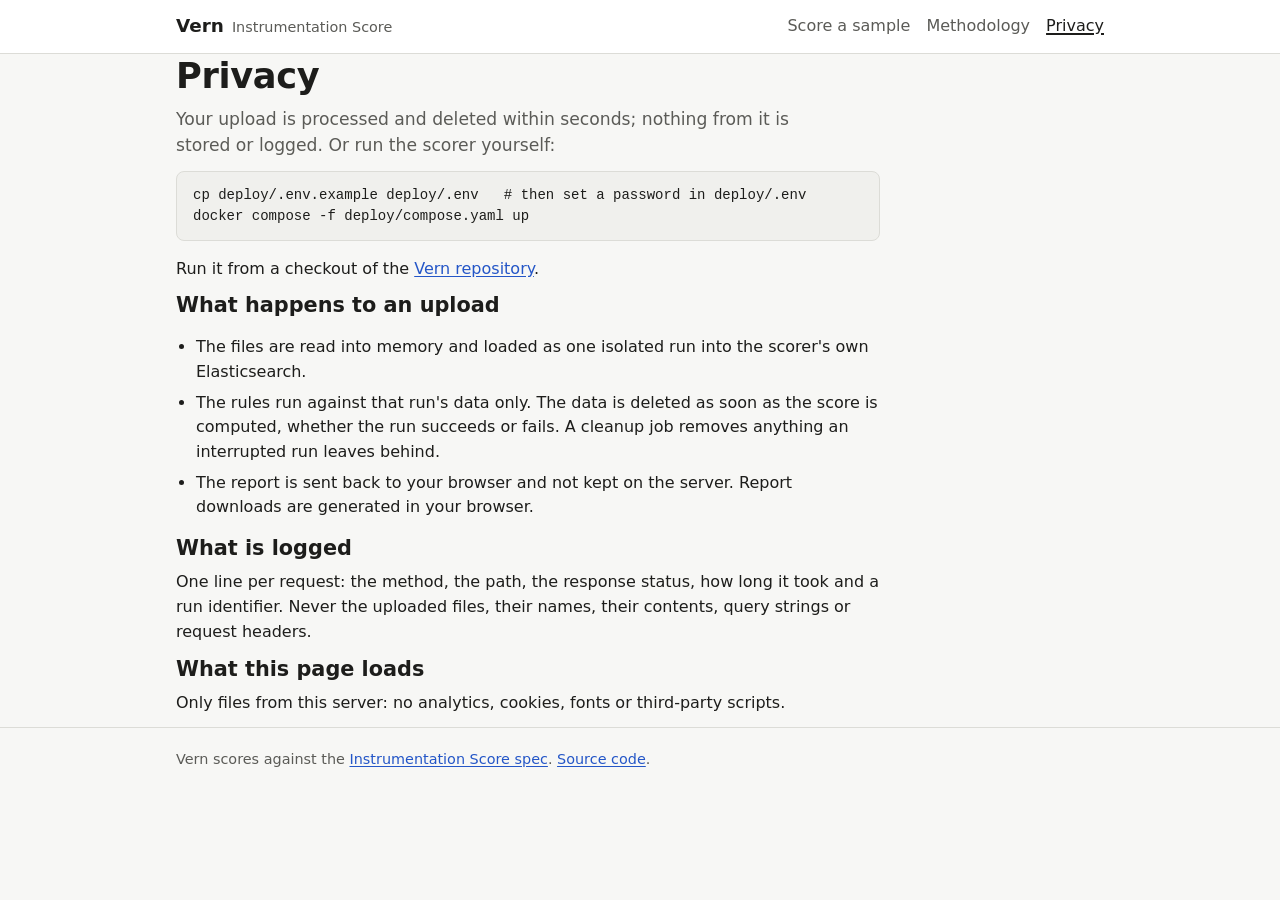
<file: web/static/privacy.html>
<!doctype html>
<html lang="en">
<head>
<meta charset="utf-8">
<meta name="viewport" content="width=device-width, initial-scale=1">
<meta name="color-scheme" content="light dark">
<title>Privacy · Vern</title>
<link rel="icon" href="favicon.svg" type="image/svg+xml">
<link rel="stylesheet" href="app.css">
</head>
<body>
<a class="skip-link" href="#main">Skip to content</a>
<header class="site-header">
  <div class="wrap">
    <a class="brand" href="/">Vern <span class="brand-sub">Instrumentation Score</span></a>
    <nav class="site-nav" aria-label="Site">
      <ul>
        <li><a href="/">Score a sample</a></li>
        <li><a href="methodology.html">Methodology</a></li>
        <li><a href="privacy.html" aria-current="page">Privacy</a></li>
      </ul>
    </nav>
  </div>
</header>

<main id="main" class="wrap">
  <h1>Privacy</h1>
  <div class="prose">
    <p class="lead">Your upload is processed and deleted within seconds; nothing from it is stored or logged. Or run the scorer yourself:</p>
<pre class="cmd">cp deploy/.env.example deploy/.env   # then set a password in deploy/.env
docker compose -f deploy/compose.yaml up</pre>
    <p>Run it from a checkout of the <a href="https://github.com/ericmustin/vern" target="_blank" rel="noopener noreferrer">Vern repository</a>.</p>

    <h2>What happens to an upload</h2>
    <ul>
      <li>The files are read into memory and loaded as one isolated run into the scorer's own Elasticsearch.</li>
      <li>The rules run against that run's data only. The data is deleted as soon as the score is computed, whether the run succeeds or fails. A cleanup job removes anything an interrupted run leaves behind.</li>
      <li>The report is sent back to your browser and not kept on the server. Report downloads are generated in your browser.</li>
    </ul>

    <h2>What is logged</h2>
    <p>One line per request: the method, the path, the response status, how long it took and a run identifier. Never the uploaded files, their names, their contents, query strings or request headers.</p>

    <h2>What this page loads</h2>
    <p>Only files from this server: no analytics, cookies, fonts or third-party scripts.</p>
  </div>
</main>

<footer class="site-footer">
  <div class="wrap">
    <p>Vern scores against the <a href="https://github.com/instrumentation-score/spec" target="_blank" rel="noopener noreferrer">Instrumentation Score spec</a>. <a href="https://github.com/ericmustin/vern" target="_blank" rel="noopener noreferrer">Source code</a>.</p>
  </div>
</footer>
</body>
</html>
</file>
<file: web/static/app.css>
/* Vern UI. No external fonts or assets; system font stacks only. */

:root {
  color-scheme: light dark;

  --bg: #f7f7f5;
  --surface: #ffffff;
  --surface-2: #f0f0ed;
  --text: #1d1d1b;
  --muted: #5b5b57;
  --border: #dcdcd7;
  --accent: #2456c7;
  --accent-text: #ffffff;
  --focus: #2456c7;

  --poor: #c43c33;
  --needs: #c98200;
  --good: #2f8a6a;
  --excellent: #1e7a3a;

  --pass-bg: #e3f3e8;
  --pass-text: #1a5c2e;
  --fail-bg: #fbe5e2;
  --fail-text: #8f2a22;
  --warn-bg: #fdf3dc;
  --warn-text: #6e4a00;
  --warn-border: #e8c766;
  --info-bg: #e8eefb;
  --info-text: #23408a;
  --neutral-bg: #ececea;
  --neutral-text: #46463f;

  --radius: 10px;
  --font: system-ui, -apple-system, "Segoe UI", Roboto, "Helvetica Neue", Arial, sans-serif;
  --mono: ui-monospace, SFMono-Regular, Menlo, Consolas, "Liberation Mono", monospace;
}

@media (prefers-color-scheme: dark) {
  :root {
    --bg: #141414;
    --surface: #1d1d1c;
    --surface-2: #262625;
    --text: #ececea;
    --muted: #a8a8a2;
    --border: #383836;
    --accent: #7ea4f7;
    --accent-text: #0e1a33;
    --focus: #9dbaff;

    --poor: #ef6f66;
    --needs: #f0b33c;
    --good: #4fbf97;
    --excellent: #5ccf7c;

    --pass-bg: #173322;
    --pass-text: #9fe0b2;
    --fail-bg: #3d1d1a;
    --fail-text: #f5b0a8;
    --warn-bg: #352a10;
    --warn-text: #f3d48a;
    --warn-border: #7a5f1f;
    --info-bg: #1b2643;
    --info-text: #b3c7f7;
    --neutral-bg: #2c2c2a;
    --neutral-text: #c9c9c3;
  }
}

*,
*::before,
*::after {
  box-sizing: border-box;
}

[hidden] {
  display: none !important;
}

html {
  -webkit-text-size-adjust: 100%;
  text-size-adjust: 100%;
}

body {
  margin: 0;
  background: var(--bg);
  color: var(--text);
  font-family: var(--font);
  font-size: 1rem;
  line-height: 1.55;
  overflow-wrap: break-word;
}

a {
  color: var(--accent);
  text-underline-offset: 0.15em;
}

a:hover {
  text-decoration-thickness: 2px;
}

:focus-visible {
  outline: 3px solid var(--focus);
  outline-offset: 2px;
}

h1,
h2,
h3,
h4 {
  line-height: 1.25;
  margin: 0 0 0.5rem;
  font-weight: 650;
}

h1 {
  font-size: clamp(1.6rem, 1.2rem + 2vw, 2.2rem);
  letter-spacing: -0.01em;
}

h2 {
  font-size: 1.3rem;
}

h3 {
  font-size: 1.05rem;
}

p {
  margin: 0 0 0.75rem;
}

code,
pre {
  font-family: var(--mono);
  font-size: 0.875rem;
}

pre {
  margin: 0 0 1rem;
  padding: 0.85rem 1rem;
  background: var(--surface-2);
  border: 1px solid var(--border);
  border-radius: 8px;
  overflow-x: auto;
  line-height: 1.45;
}

.visually-hidden {
  position: absolute !important;
  width: 1px;
  height: 1px;
  padding: 0;
  margin: -1px;
  overflow: hidden;
  clip: rect(0 0 0 0);
  white-space: nowrap;
  border: 0;
}

.skip-link {
  position: absolute;
  left: 1rem;
  top: -3rem;
  padding: 0.5rem 0.75rem;
  background: var(--surface);
  border-radius: 6px;
  z-index: 10;
}

.skip-link:focus {
  top: 0.5rem;
}

/* Layout */

.wrap {
  width: 100%;
  max-width: 60rem;
  margin: 0 auto;
  padding: 0 1rem;
}

.site-header {
  border-bottom: 1px solid var(--border);
  background: var(--surface);
}

.site-header .wrap {
  display: flex;
  flex-wrap: wrap;
  align-items: center;
  justify-content: space-between;
  gap: 0.5rem 1.5rem;
  padding-top: 0.75rem;
  padding-bottom: 0.75rem;
}

.brand {
  display: flex;
  align-items: baseline;
  gap: 0.5rem;
  color: var(--text);
  text-decoration: none;
  font-weight: 700;
  font-size: 1.15rem;
}

.brand-sub {
  color: var(--muted);
  font-weight: 500;
  font-size: 0.9rem;
}

.site-nav ul {
  display: flex;
  flex-wrap: wrap;
  gap: 0.25rem 1rem;
  list-style: none;
  margin: 0;
  padding: 0;
}

.site-nav a {
  color: var(--muted);
  text-decoration: none;
  padding: 0.25rem 0;
}

.site-nav a:hover,
.site-nav a[aria-current="page"] {
  color: var(--text);
  text-decoration: underline;
  text-decoration-thickness: 2px;
}

main {
  padding: 2rem 0 3rem;
}

.lead {
  color: var(--muted);
  font-size: 1.075rem;
  max-width: 42rem;
}

.section {
  margin-top: 2rem;
}

.card {
  background: var(--surface);
  border: 1px solid var(--border);
  border-radius: var(--radius);
  padding: 1.25rem;
}

.site-footer {
  border-top: 1px solid var(--border);
  color: var(--muted);
  font-size: 0.9rem;
  padding: 1.25rem 0 2rem;
}

.site-footer p {
  margin: 0;
}

/* Buttons */

.btn {
  display: inline-flex;
  align-items: center;
  justify-content: center;
  min-height: 2.6rem;
  padding: 0.5rem 1.1rem;
  border-radius: 8px;
  border: 1px solid var(--border);
  background: var(--surface);
  color: var(--text);
  font: inherit;
  font-weight: 600;
  cursor: pointer;
}

.btn:hover {
  border-color: var(--muted);
}

.btn-primary {
  background: var(--accent);
  border-color: var(--accent);
  color: var(--accent-text);
}

.btn-primary:hover {
  filter: brightness(1.08);
  border-color: var(--accent);
}

.btn:disabled {
  opacity: 0.55;
  cursor: not-allowed;
  filter: none;
}

.btn-row {
  display: flex;
  flex-wrap: wrap;
  gap: 0.6rem;
}

/* Upload */

.dropzone {
  margin-top: 1.5rem;
  border: 2px dashed var(--border);
  border-radius: var(--radius);
  background: var(--surface);
  padding: 2rem 1.25rem;
  text-align: center;
  transition: border-color 0.15s ease, background-color 0.15s ease;
}

.dropzone.is-over {
  border-color: var(--accent);
  background: var(--info-bg);
}

.dropzone.is-busy {
  opacity: 0.7;
}

.dropzone-title {
  font-size: 1.1rem;
  font-weight: 650;
  margin-bottom: 0.25rem;
}

.dropzone .btn-row {
  justify-content: center;
  margin-top: 1rem;
}

.hint {
  color: var(--muted);
  font-size: 0.9rem;
  margin: 0.75rem 0 0;
}

.status {
  min-height: 1.5rem;
  margin: 1rem 0 0;
  color: var(--muted);
  font-weight: 500;
}

.status.is-busy::before {
  content: "";
  display: inline-block;
  width: 0.8rem;
  height: 0.8rem;
  margin-right: 0.5rem;
  vertical-align: -0.05rem;
  border: 2px solid var(--border);
  border-top-color: var(--accent);
  border-radius: 50%;
  animation: spin 0.9s linear infinite;
}

@keyframes spin {
  to {
    transform: rotate(360deg);
  }
}

@media (prefers-reduced-motion: reduce) {
  .status.is-busy::before {
    animation: none;
  }

  .dropzone {
    transition: none;
  }
}

/* Banners */

.banner {
  border-radius: var(--radius);
  padding: 1rem 1.25rem;
  margin-top: 1rem;
  border: 1px solid transparent;
  overflow-wrap: anywhere;
}

.banner h2,
.banner h3 {
  font-size: 1rem;
  margin-bottom: 0.35rem;
}

.banner p:last-child,
.banner ul:last-child {
  margin-bottom: 0;
}

.banner ul {
  margin: 0.25rem 0 0;
  padding-left: 1.25rem;
}

.banner-error {
  background: var(--fail-bg);
  color: var(--fail-text);
  border-color: var(--fail-text);
}

.banner-warn {
  background: var(--warn-bg);
  color: var(--warn-text);
  border-color: var(--warn-border);
}

/* Score */

.results-header {
  display: flex;
  flex-wrap: wrap;
  align-items: baseline;
  justify-content: space-between;
  gap: 0.5rem 1rem;
}

.score-card {
  display: grid;
  grid-template-columns: minmax(0, 1fr);
  gap: 1.25rem;
  margin-top: 1rem;
}

@media (min-width: 40rem) {
  .score-card {
    grid-template-columns: minmax(14rem, 18rem) minmax(0, 1fr);
    align-items: center;
  }
}

.gauge-wrap {
  text-align: center;
}

.gauge {
  display: block;
  width: 100%;
  max-width: 16rem;
  height: auto;
  margin: 0 auto;
}

.gauge-band {
  fill: none;
  stroke-width: 14;
  opacity: 0.28;
}

.gauge-band.is-active {
  opacity: 1;
}

.gauge-band-poor {
  stroke: var(--poor);
}

.gauge-band-needs {
  stroke: var(--needs);
}

.gauge-band-good {
  stroke: var(--good);
}

.gauge-band-excellent {
  stroke: var(--excellent);
}

.gauge-needle {
  stroke: var(--text);
  stroke-width: 3;
  stroke-linecap: round;
}

.gauge-hub {
  fill: var(--text);
}

.gauge-tick {
  fill: var(--muted);
  font-family: var(--font);
  font-size: 9px;
}

.score-value {
  font-size: 2.6rem;
  font-weight: 700;
  line-height: 1.1;
  margin: 0.25rem 0 0;
  font-variant-numeric: tabular-nums;
  letter-spacing: -0.02em;
}

.score-value small {
  font-size: 1rem;
  font-weight: 500;
  color: var(--muted);
  letter-spacing: 0;
}

.score-category {
  font-weight: 650;
  margin: 0.15rem 0 0;
}

.cat-poor {
  color: var(--poor);
}

.cat-needs {
  color: var(--needs);
}

.cat-good {
  color: var(--good);
}

.cat-excellent {
  color: var(--excellent);
}

.score-side label {
  display: block;
  font-weight: 600;
  margin-bottom: 0.35rem;
}

select {
  width: 100%;
  max-width: 24rem;
  min-height: 2.6rem;
  padding: 0.4rem 0.6rem;
  border-radius: 8px;
  border: 1px solid var(--border);
  background: var(--surface);
  color: var(--text);
  font: inherit;
}

.bands {
  display: grid;
  grid-template-columns: repeat(2, minmax(0, 1fr));
  gap: 0.35rem 1rem;
  list-style: none;
  margin: 1rem 0 0;
  padding: 0;
  font-size: 0.875rem;
  color: var(--muted);
}

.bands li {
  display: flex;
  align-items: center;
  gap: 0.45rem;
}

.swatch {
  flex: none;
  width: 0.75rem;
  height: 0.75rem;
  border-radius: 3px;
}

.swatch-poor {
  background: var(--poor);
}

.swatch-needs {
  background: var(--needs);
}

.swatch-good {
  background: var(--good);
}

.swatch-excellent {
  background: var(--excellent);
}

.tally {
  margin: 1rem 0 0;
  font-size: 0.9rem;
  color: var(--muted);
}

/* Disclosure, sample */

.disclosure {
  margin-top: 1.25rem;
}

.disclosure-full {
  background: var(--pass-bg);
  color: var(--pass-text);
  border-color: var(--pass-text);
}

.disclosure-list {
  list-style: none;
  padding: 0;
  margin: 0.5rem 0 0;
}

.disclosure-list li {
  padding: 0.4rem 0;
  border-top: 1px solid var(--warn-border);
}

.disclosure-list li:first-child {
  border-top: 0;
}

.disclosure-blind-spots ul {
  list-style: disc;
  padding-left: 1.25rem;
  margin: 0.25rem 0 0;
}

.disclosure-list .disclosure-blind-spots li {
  padding: 0.1rem 0;
  border-top: 0;
}

.facts {
  display: grid;
  grid-template-columns: minmax(0, 1fr);
  gap: 0.15rem 1.25rem;
  margin: 0;
}

@media (min-width: 36rem) {
  .facts {
    grid-template-columns: max-content minmax(0, 1fr);
  }
}

.facts dt {
  color: var(--muted);
  font-weight: 500;
  padding-top: 0.4rem;
}

.facts dd {
  margin: 0;
  padding-bottom: 0.4rem;
  overflow-wrap: anywhere;
  border-bottom: 1px solid var(--border);
}

@media (min-width: 36rem) {
  .facts dt,
  .facts dd {
    padding: 0.45rem 0;
    border-bottom: 1px solid var(--border);
  }
}

.facts ul {
  margin: 0;
  padding-left: 1.1rem;
}

.num {
  font-variant-numeric: tabular-nums;
}

/* Rules */

.impact-group {
  margin-top: 1.75rem;
}

.impact-head {
  display: flex;
  flex-wrap: wrap;
  align-items: baseline;
  gap: 0.25rem 0.75rem;
  border-bottom: 2px solid var(--border);
  padding-bottom: 0.4rem;
  margin-bottom: 0.75rem;
}

.impact-head h3 {
  margin: 0;
  font-size: 1.15rem;
}

.impact-meta {
  color: var(--muted);
  font-size: 0.9rem;
}

.rule-list {
  list-style: none;
  margin: 0;
  padding: 0;
  display: grid;
  gap: 0.75rem;
}

.rule {
  background: var(--surface);
  border: 1px solid var(--border);
  border-left: 4px solid var(--border);
  border-radius: var(--radius);
  padding: 1rem 1.1rem;
  min-width: 0;
  overflow-wrap: anywhere;
}

.rule.is-fail {
  border-left-color: var(--poor);
}

.rule.is-pass {
  border-left-color: var(--excellent);
}

.rule-head {
  display: flex;
  flex-wrap: wrap;
  align-items: center;
  gap: 0.4rem 0.5rem;
  margin-bottom: 0.4rem;
}

.rule-id {
  font-family: var(--mono);
  font-weight: 700;
  font-size: 0.95rem;
  margin: 0 0.25rem 0 0;
}

.rule-desc {
  margin-bottom: 0.6rem;
}

.rule-label {
  font-weight: 650;
}

.rule-note {
  color: var(--muted);
  font-size: 0.9rem;
}

.rule-fix {
  background: var(--surface-2);
  border-radius: 8px;
  padding: 0.6rem 0.8rem;
}

.rule-links {
  display: flex;
  flex-wrap: wrap;
  gap: 0.25rem 1rem;
  margin: 0.5rem 0 0;
  font-size: 0.9rem;
}

.badge {
  display: inline-block;
  padding: 0.1rem 0.5rem;
  border-radius: 999px;
  font-size: 0.78rem;
  font-weight: 650;
  line-height: 1.5;
  white-space: nowrap;
  background: var(--neutral-bg);
  color: var(--neutral-text);
}

.badge-pass {
  background: var(--pass-bg);
  color: var(--pass-text);
}

.badge-fail,
.badge-error {
  background: var(--fail-bg);
  color: var(--fail-text);
}

.badge-info {
  background: var(--info-bg);
  color: var(--info-text);
}

.badge-warn {
  background: var(--warn-bg);
  color: var(--warn-text);
  box-shadow: inset 0 0 0 1px var(--warn-border);
}

.outcomes {
  list-style: none;
  margin: 0 0 0.6rem;
  padding: 0;
  border-top: 1px solid var(--border);
}

.outcome {
  padding: 0.55rem 0;
  border-bottom: 1px solid var(--border);
  min-width: 0;
}

.outcome-head {
  display: flex;
  flex-wrap: wrap;
  align-items: center;
  gap: 0.25rem 0.6rem;
}

.outcome-service {
  font-weight: 600;
  overflow-wrap: anywhere;
}

.outcome-extent {
  color: var(--muted);
  font-size: 0.9rem;
}

.evidence {
  display: block;
  margin-top: 0.35rem;
  padding: 0.4rem 0.6rem;
  background: var(--surface-2);
  border-radius: 6px;
  white-space: pre-wrap;
  overflow-wrap: anywhere;
}

.reason {
  color: var(--muted);
}

/* Downloads, help */

.downloads {
  margin-top: 2rem;
}

.help h2 {
  margin-bottom: 0.75rem;
}

.help h3 {
  margin-top: 1.25rem;
}

/* Methodology */

.formula {
  font-family: var(--mono);
  font-size: 1rem;
  background: var(--surface-2);
  border-radius: 8px;
  padding: 0.75rem 1rem;
  overflow-x: auto;
  white-space: nowrap;
}

.weights {
  border-collapse: collapse;
  margin: 0.5rem 0 1rem;
  min-width: 14rem;
}

.weights th,
.weights td {
  text-align: left;
  padding: 0.35rem 1.5rem 0.35rem 0;
  border-bottom: 1px solid var(--border);
}

.weights td {
  font-variant-numeric: tabular-nums;
}

details > summary {
  cursor: pointer;
  font-weight: 600;
  color: var(--accent);
  margin: 0.5rem 0 0;
}

details[open] > summary {
  margin-bottom: 0.5rem;
}

.spec-text {
  white-space: pre-wrap;
  overflow-wrap: anywhere;
  max-height: 28rem;
  overflow-y: auto;
}

.prose {
  max-width: 44rem;
}

.prose ul {
  padding-left: 1.25rem;
}

.prose li {
  margin-bottom: 0.35rem;
}

@media (max-width: 24rem) {
  .card,
  .rule {
    padding: 0.9rem;
  }

  .dropzone {
    padding: 1.5rem 0.9rem;
  }

  .btn-row .btn {
    flex: 1 1 100%;
  }
}

.cmd {
  white-space: pre-wrap;
  overflow-wrap: anywhere;
}
</file>
